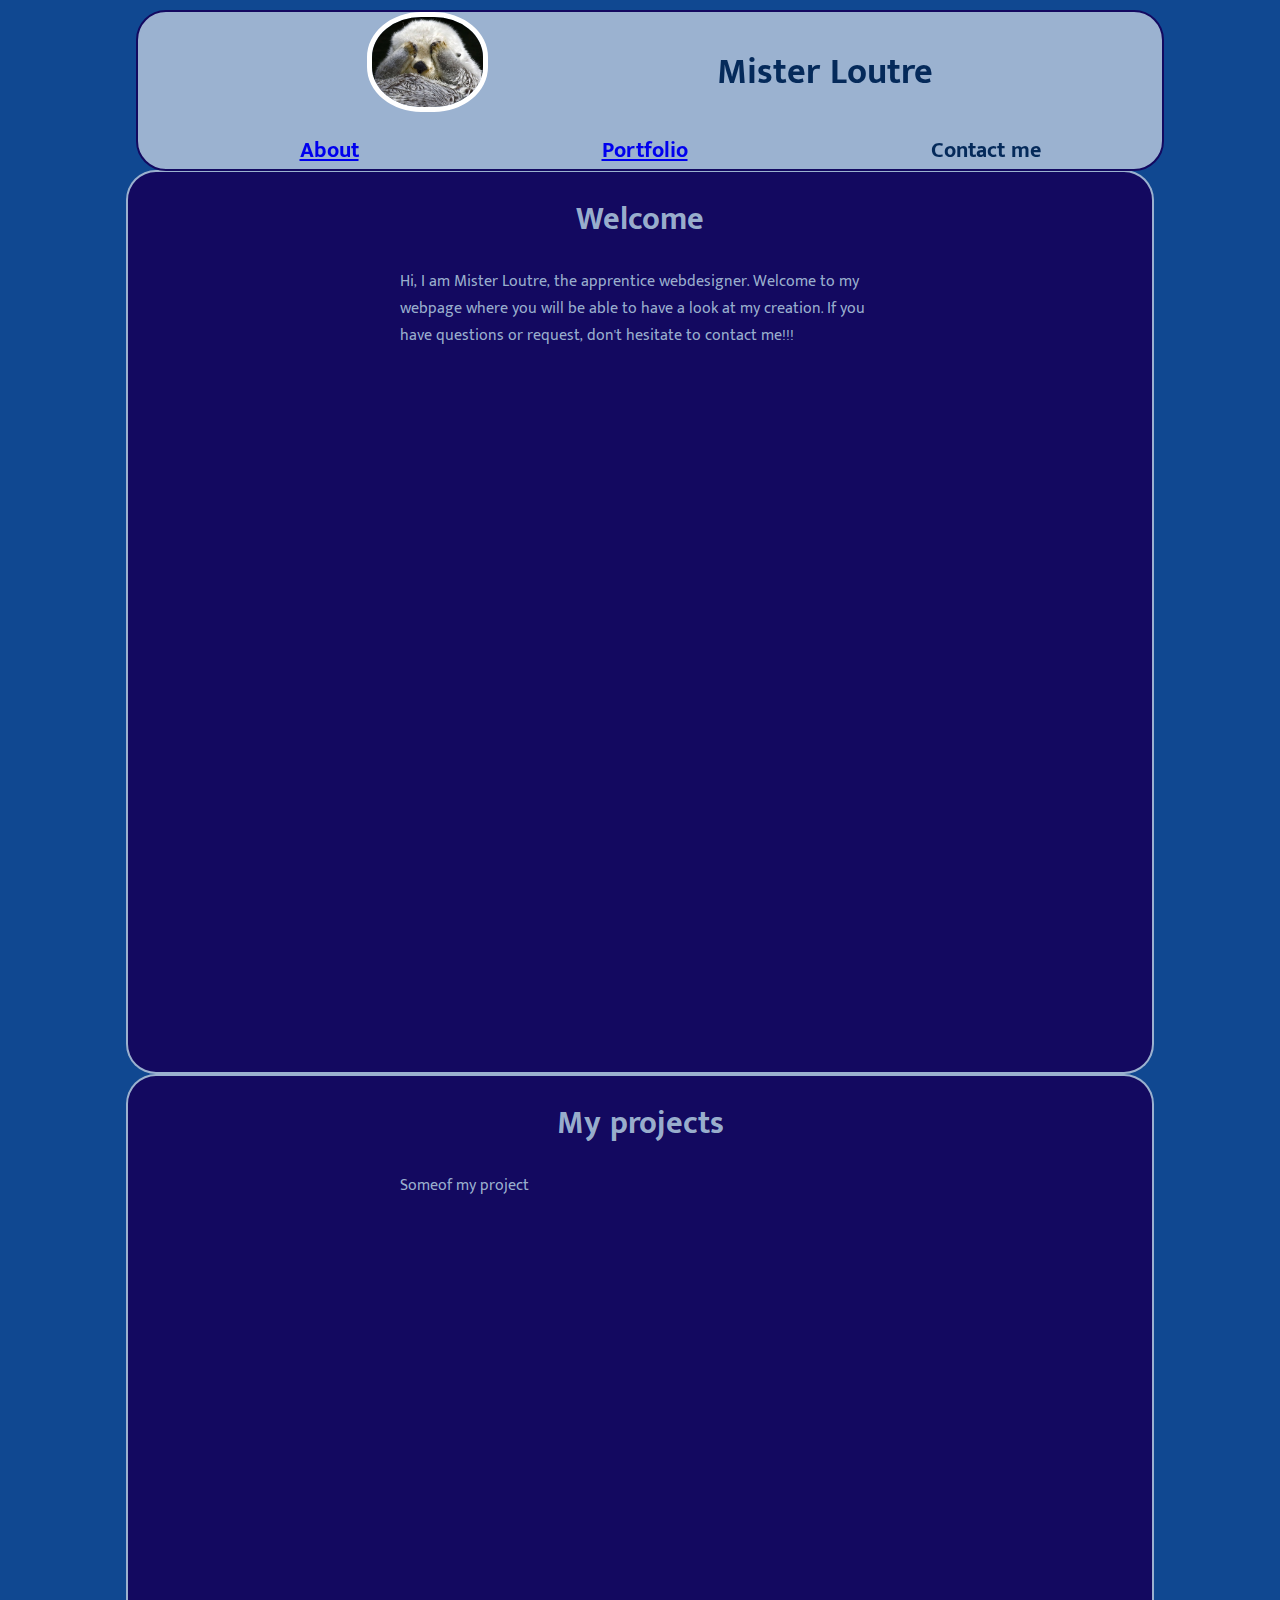
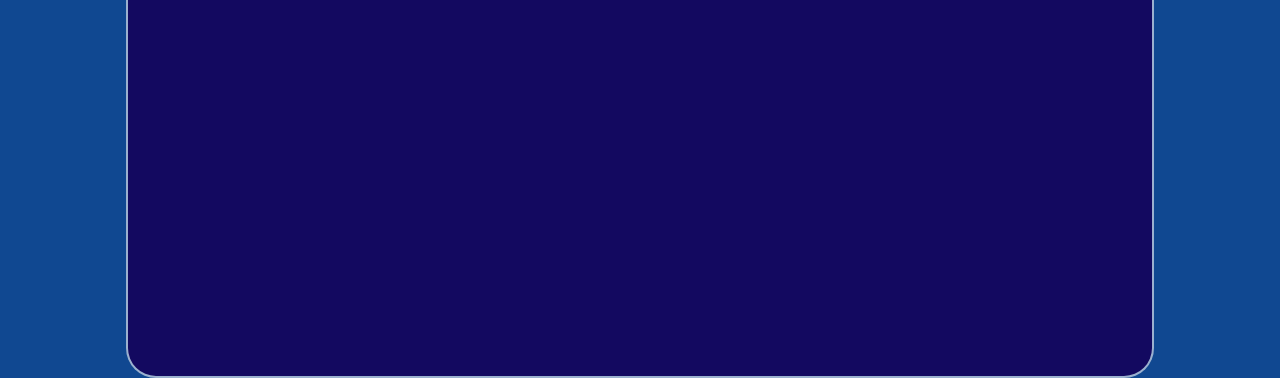
<file: PortFolio/index.html>
<!DOCTYPE html>
<html lang="">
<head>
    <meta charset="utf-8">
    <meta name="viewport" content="width=device-width, initial-scale=1.0">
    <title></title>
    <link rel="stylesheet" href="CSS/style.css">
</head>

<body>
    <div id="aside_warper">
        <aside>
            <header id="aside_header">
                <img id="portrait" src="Image/tumblr_static_baby_otter.jpg">
                <h2> Mister Loutre</h2>
            </header>
            <nav id="navbar">
                <ul id="nav_list">
                    <li class="nav_link"><a href="#welcome-section">About</a></li>
                    <li class="nav_link"><a href="#projects">Portfolio</a></li>
                    <li class="nav_link">Contact me</li>
                </ul>
            </nav>
        </aside>
    </div>
    <div id="content_warper">
        <section id="welcome-section" class="content-item">
            <h1> Welcome</h1>
            <p class="blocktext">Hi, 
            I am Mister Loutre, the apprentice webdesigner. Welcome to my webpage where you will be able to have a look at my creation. If you have questions or request, don't hesitate to contact me!!! </p>
        </section>
        
        <section id="projects" class="content-item">
            <h1> My projects</h1>
            <p class="blocktext">Someof my project </p>
            <div class="project-tile">
            </div>
        </section>
    </div>
        

</body>
</html>
</file>
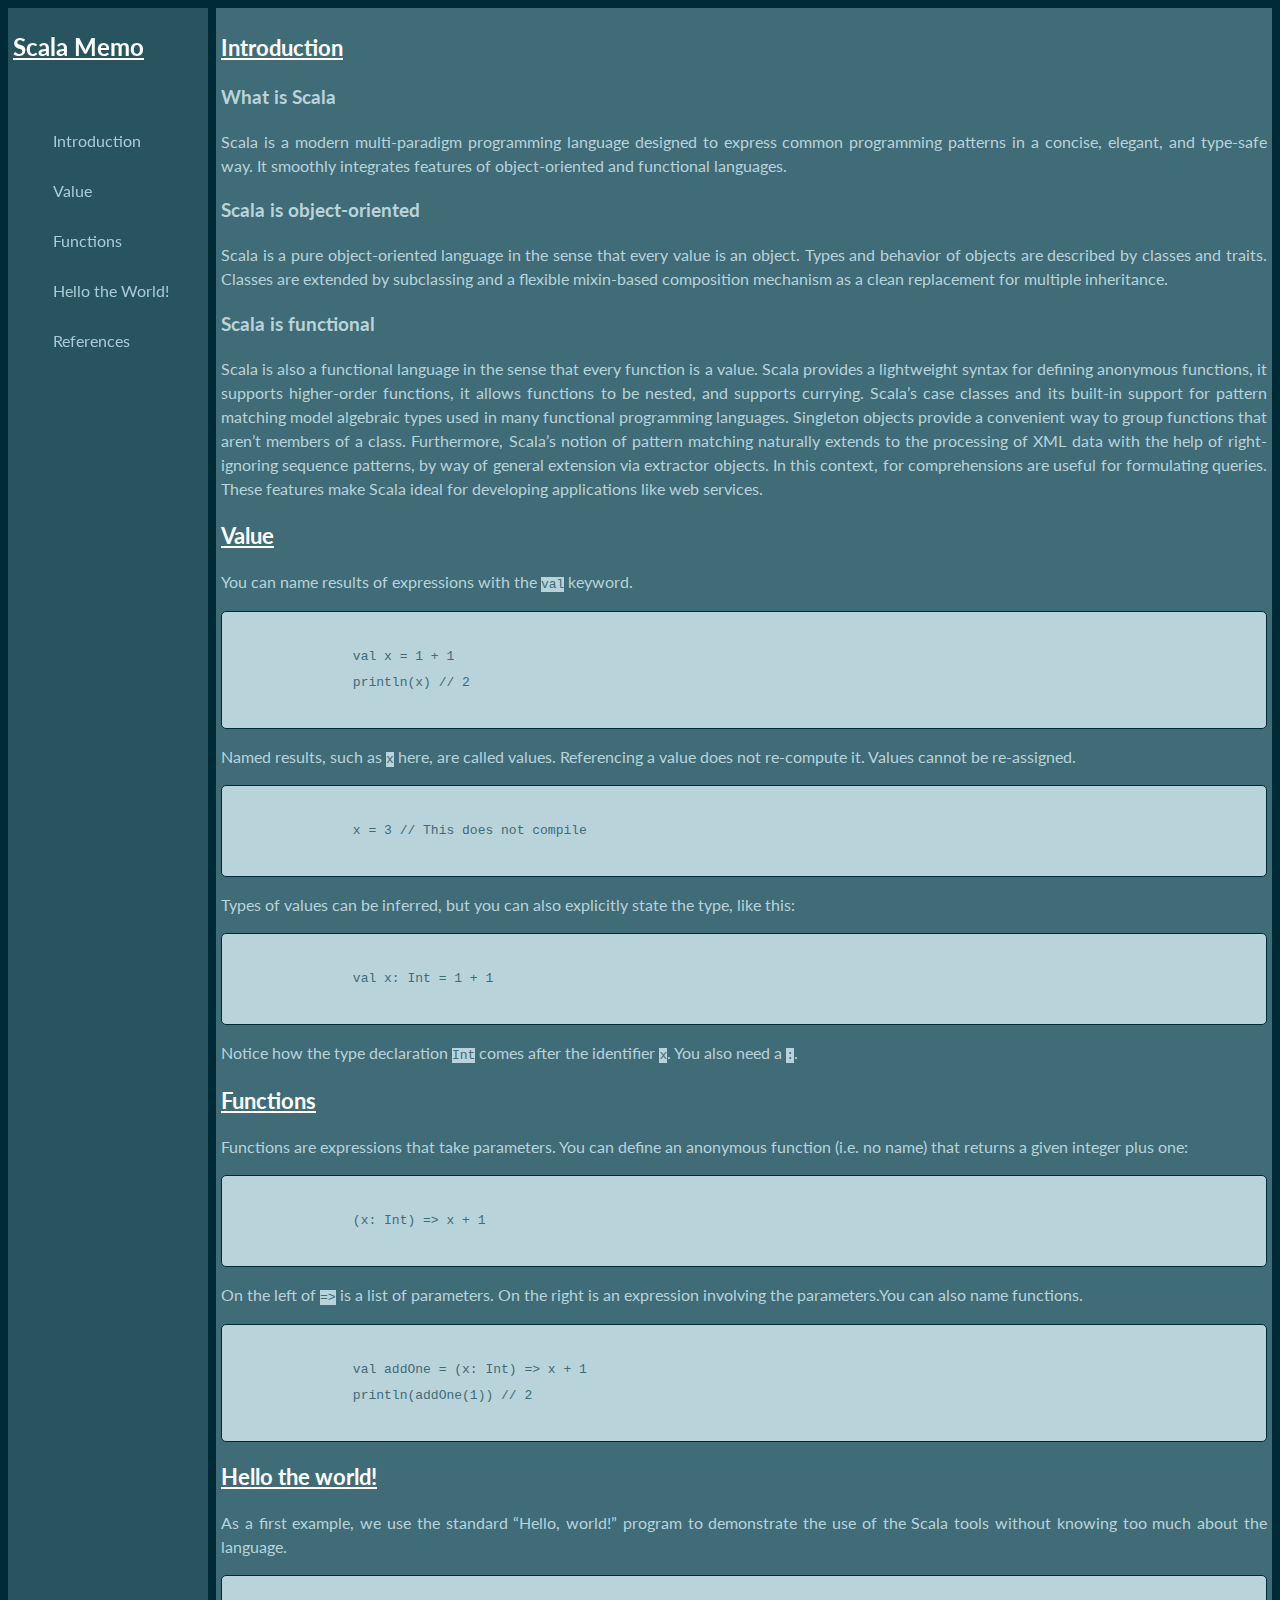
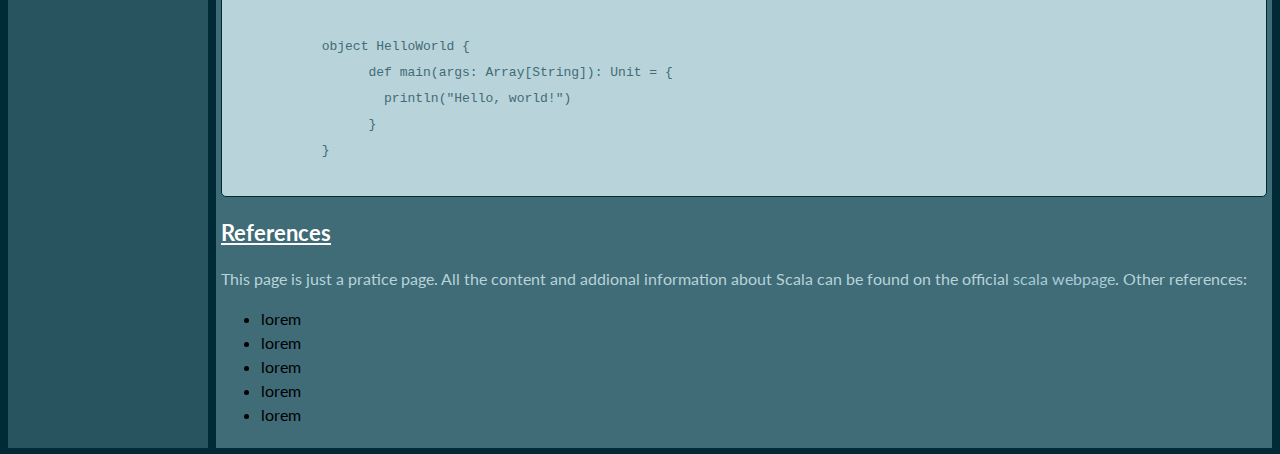
<file: Technical_Documentation_Page/index.html>
<!DOCTYPE html>
<html lang="">
<head>
    <meta charset="utf-8">
    <meta name="viewport" content="width=device-width, initial-scale=1.0">
    <title> Scala quick notes</title>
    <link rel="stylesheet" href="./CSS/style.css">
</head>

<body> 

        <nav id="navbar">
            <header><h1>Scala Memo</h1></header>
            <ul>
                <li> <a class="nav-link" href=#Introduction>Introduction</a></li>
                <li> <a class="nav-link" href=#Value>Value</a></li>
                <li> <a class="nav-link" href=#Functions>Functions</a></li>
                <li> <a class="nav-link" href=#Hello_the_World!>Hello the World!</a></li>
                <li> <a class="nav-link" href=#References>References</a></li>
            </ul>
        </nav>


    
    
    
    
    <main id="main-doc">
        <section id="Introduction" class="main-section">
            <header> <h2>Introduction</h2></header>

            <h3>What is Scala </h3>
            
            <p>Scala is a modern multi-paradigm programming language designed to express common programming patterns in a concise, elegant, and type-safe way. It smoothly integrates features of object-oriented and functional languages.</p>
                
            <h3> Scala is object-oriented</h3>
            <p>Scala is a pure object-oriented language in the sense that every value is an object. Types and behavior of objects are described by classes and traits. Classes are extended by subclassing and a flexible mixin-based composition mechanism as a clean replacement for multiple inheritance.</p>
            
            <h3> Scala is functional</h3>
            
            <p>Scala is also a functional language in the sense that every function is a value. Scala provides a lightweight syntax for defining anonymous functions, it supports higher-order functions, it allows functions to be nested, and supports currying. Scala’s case classes and its built-in support for pattern matching model algebraic types used in many functional programming languages. Singleton objects provide a convenient way to group functions that aren’t members of a class.
            Furthermore, Scala’s notion of pattern matching naturally extends to the processing of XML data with the help of right-ignoring sequence patterns, by way of general extension via extractor objects. In this context, for comprehensions are useful for formulating queries. These features make Scala ideal for developing applications like web services.</p>
            

        </section>
    
        <section id="Value" class="main-section">
            <header><h2>Value</h2></header>
            
            <p>You can name results of expressions with the <code class="inline">val</code> keyword.</p>
            <code class="block">
                val x = 1 + 1
                println(x) // 2
            </code>
            <p>Named results, such as <code class="inline">x</code> here, are called values. Referencing a value does not re-compute it.
            Values cannot be re-assigned.</p>
            <code class="block">
                x = 3 // This does not compile
            </code>
            <p>Types of values can be inferred, but you can also explicitly state the type, like this:</p>
            <code class="block">
                val x: Int = 1 + 1
            </code>
            <p>Notice how the type declaration <code>Int</code> comes after the identifier <code>x</code>. You also need a <code>:</code>.</p>
           
        </section>
        
        <section id="Functions" class="main-section">
            <header><h2>Functions</h2></header>           

            <p>Functions are expressions that take parameters.

            You can define an anonymous function (i.e. no name) that returns a given integer plus one:</p>
            <code class="block">
                (x: Int) => x + 1
            </code>
           <p> On the left of <code> =></code> is a list of parameters. On the right is an expression involving the parameters.You can also name functions.</p>
            <code class="block">
                val addOne = (x: Int) => x + 1
                println(addOne(1)) // 2
            </code>
            

        </section>
        
       <section  id="Hello_the_World!" class="main-section">
            <header><h2>Hello the world!</h2></header>           

            <p>   As a first example, we use the standard “Hello, world!” program to demonstrate the use of the Scala tools without knowing too much about the language.</p>
            <code class="block">

            object HelloWorld {
                  def main(args: Array[String]): Unit = { 
                    println("Hello, world!")
                  }
            }
            </code>


        </section> 
        
       <section  id="References" class="main-section">
            <header><h2>References</h2></header>      

            <p>This page is just a pratice page. All the content and addional information about Scala can be found on the official <a href="https://docs.scala-lang.org/tour/tour-of-scala.html">scala webpage</a>. Other references: </p>
           <ul>
               <li>lorem</li>
               <li>lorem</li>
               <li>lorem</li>
               <li>lorem</li>
               <li>lorem</li>
           </ul>
           

        </section>
        

    
    </main>
</body>
</html>
</file>
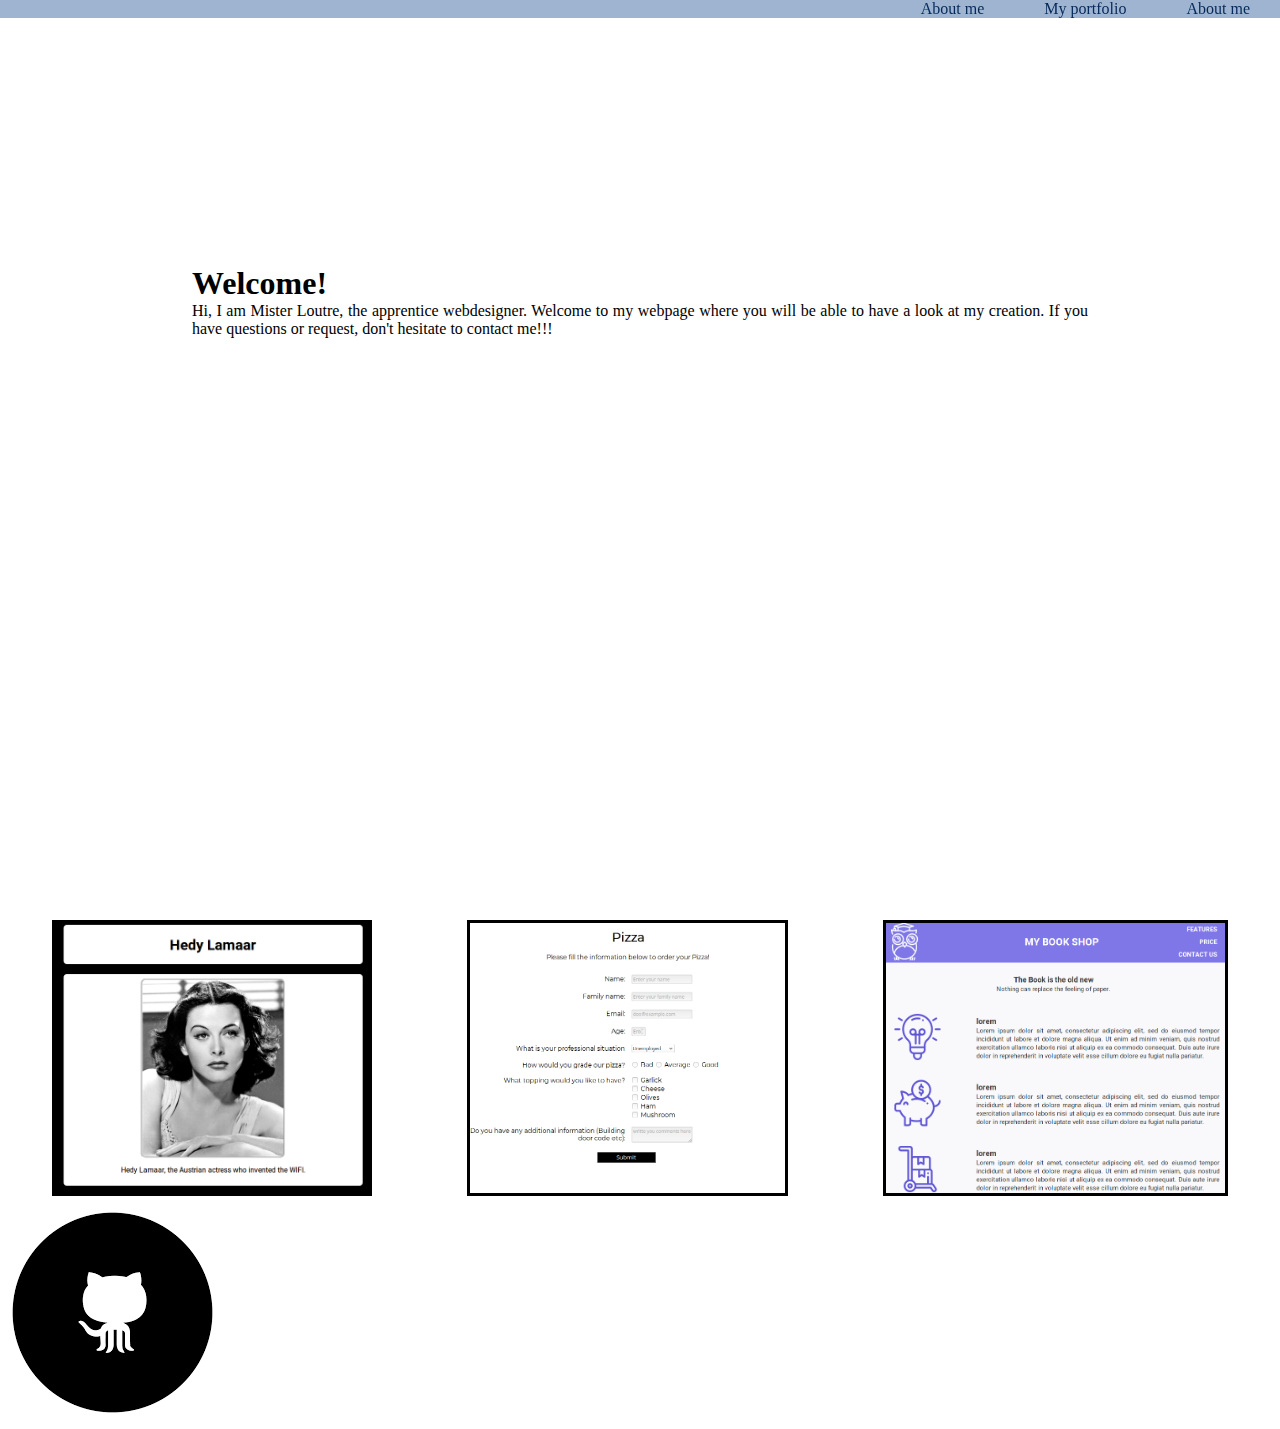
<file: PortFolio/main.html>
<!DOCTYPE html>
<html lang="">
<head>
    <meta charset="utf-8">
    <meta name="viewport" content="width=device-width, initial-scale=1.0">
    <title>My Portfolio</title>
    <link rel="stylesheet" href="CSS/mystyle.css">
</head>

<body>
    <div id="header_warper">
        <nav id="navbar">
            <ul>
                <li><a href="#welcome-section"> About me</a></li>
                <li><a href="#projects"> My portfolio</a></li>
                <li><a href="#contact"> About me</a></li>
            </ul>
        </nav>
    </div>
    <div id="content_warper">
        <section id="welcome-section">
            <h1> Welcome!</h1>
            <p >Hi, 
            I am Mister Loutre, the apprentice webdesigner. Welcome to my webpage where you will be able to have a look at my creation. If you have questions or request, don't hesitate to contact me!!! </p>
        </section>
        <section id="projects">
             <a href="#"><img class="project-tile" src="Image/Lamaar.png"/></a> 
             <a href="#"><img class="project-tile" src="Image/pizza.png"/></a> 
              <a href="#"><img class="project-tile" src="Image/product.png"/></a>
            
        </section>
        <section id="contact">
            <a id="profile-link" href="https://github.com/khanr1" target="_blank"><img src="Image/git.png"></a>
        </section>
    </div>
</body>
</html>
</file>
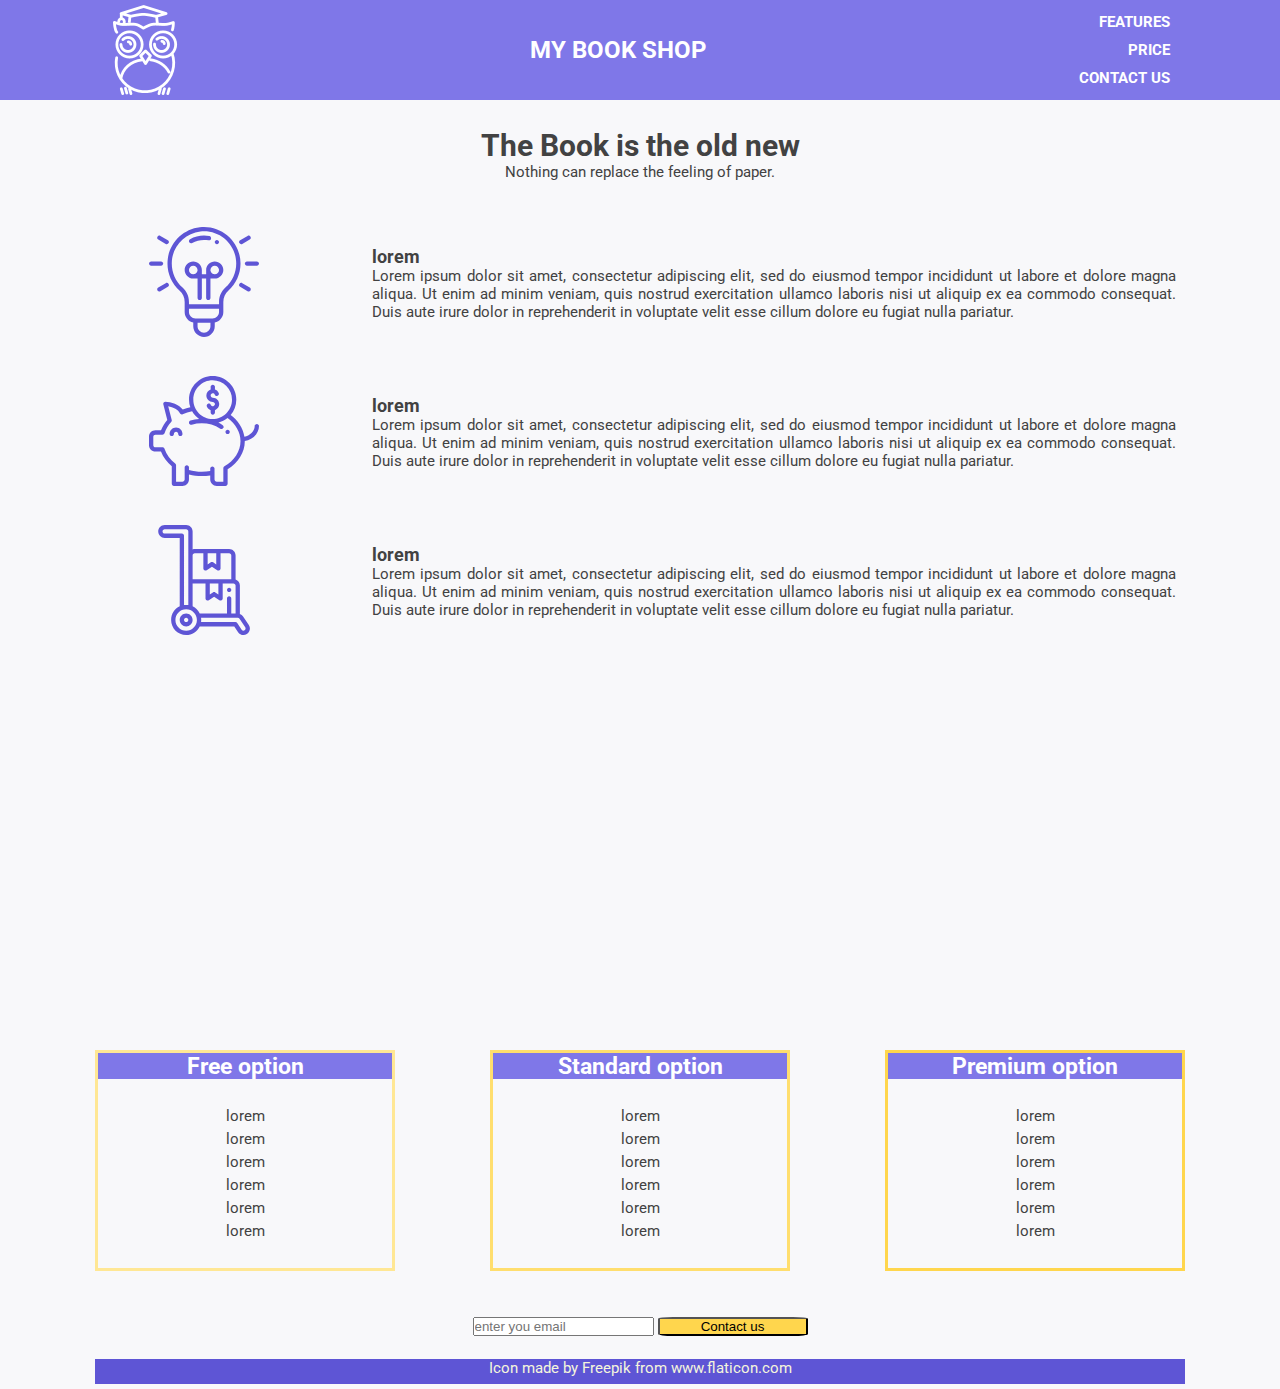
<file: ProductPage/main.html>
<!DOCTYPE html>
<html lang="">
<head>
  <meta charset="utf-8">
  <meta name="viewport" content="width=device-width, initial-scale=1.0">
  <link rel="stylesheet" type="text/css" href="./CSS/theme.css">
    
  <title>Product page </title>
</head>

<body>
    <div id="header-wrapper" class="fixed_width">
        <header role="banner" id="header">
            <img class="logo" id="header-img" src="Image/logo.png">
            <h1 title="My book Shop"> My Book Shop</h1>
            <nav id="nav-bar">
                <ul>
                    <li> <a class="nav-link" href="#features">Features</a></li>
                    <li> <a class="nav-link" href="#Pricing">Price</a></li>
                    <li> <a class="nav-link" href="#contact">Contact us</a></li>
                </ul>
            </nav>
        </header>
    </div>
    
    <div id="content-wrapper" class="fixed_with">
        <article role="article">
            <section title="company_description">
                <h1> The Book is the old new </h1>
                <p> Nothing can replace the feeling of paper.</p>
            </section>
            <section id="features" class="grid">
                <div class="left"><img src="Image/idea.svg"></div>
                <div class="right">
                 <h3> lorem</h3>
                 <p>Lorem ipsum dolor sit amet, consectetur adipiscing elit, sed do eiusmod tempor incididunt ut labore et dolore magna aliqua. Ut enim ad minim veniam, quis nostrud exercitation ullamco laboris nisi ut aliquip ex ea commodo consequat. Duis aute irure dolor in reprehenderit in voluptate velit esse cillum dolore eu fugiat nulla pariatur.</p>
            </div>
             <div class="left"><img src="Image/piggy-bank-1.svg"></div>
             <div class="right">
                 <h3> lorem</h3>
                 <p>Lorem ipsum dolor sit amet, consectetur adipiscing elit, sed do eiusmod tempor incididunt ut labore et dolore magna aliqua. Ut enim ad minim veniam, quis nostrud exercitation ullamco laboris nisi ut aliquip ex ea commodo consequat. Duis aute irure dolor in reprehenderit in voluptate velit esse cillum dolore eu fugiat nulla pariatur.</p>
            </div>
             <div class="left"><img src="Image/trolley.svg"></div>
             <div class="right">
                 <h3> lorem</h3>
                 <p>Lorem ipsum dolor sit amet, consectetur adipiscing elit, sed do eiusmod tempor incididunt ut labore et dolore magna aliqua. Ut enim ad minim veniam, quis nostrud exercitation ullamco laboris nisi ut aliquip ex ea commodo consequat. Duis aute irure dolor in reprehenderit in voluptate velit esse cillum dolore eu fugiat nulla pariatur.</p>
            </div>
            </section>
            
            <section id="how_it_is">
                <iframe id="video" width="560" height="315" src="https://www.youtube.com/embed/4dx5NIDEjtI" frameborder="0" allow="autoplay; encrypted-media" allowfullscreen  >
                </iframe>
            </section>
            

            
            <section id="Pricing" >
                
                <div id="free" class="price_box">
                    <header class="price_box_header"><h2> Free option </h2></header>
                    <section>
                        <ul> 
                            <li> lorem </li>
                            <li> lorem </li>
                            <li> lorem </li>
                            <li> lorem </li>
                            <li> lorem </li>
                            <li> lorem </li>
                        </ul>
                    </section>
                </div>
                
                 <div id="standard" class="price_box">
                    <header class="price_box_header"><h2> Standard option </h2></header>
                      <section>
                        <ul> 
                            <li> lorem </li>
                            <li> lorem </li>
                            <li> lorem </li>
                            <li> lorem </li>
                            <li> lorem </li>
                            <li> lorem </li>
                        </ul>
                    </section>
                </div>
                
                 <div id="Premium" class="price_box">
                    <header class="price_box_header"><h2> Premium option </h2></header>
                      <section>
                        <ul> 
                            <li> lorem </li>
                            <li> lorem </li>
                            <li> lorem </li>
                            <li> lorem </li>
                            <li> lorem </li>
                            <li> lorem </li>
                        </ul>
                    </section>
                </div>
                
                
            </section>
            <section id="contact">
                <form id="form"  action="https://www.freecodecamp.com/email-submit">
                <input id="email" type="email" name="email" placeholder="enter you email" required>
                <input id="submit" type="submit" value="Contact us">
            </form>
            </section>
            <footer>
                <div class="ack"> <p>Icon made by Freepik from www.flaticon.com  </p></div>
            </footer>
            
            
            
        </article>
    </div>

</body>
</html>
</file>
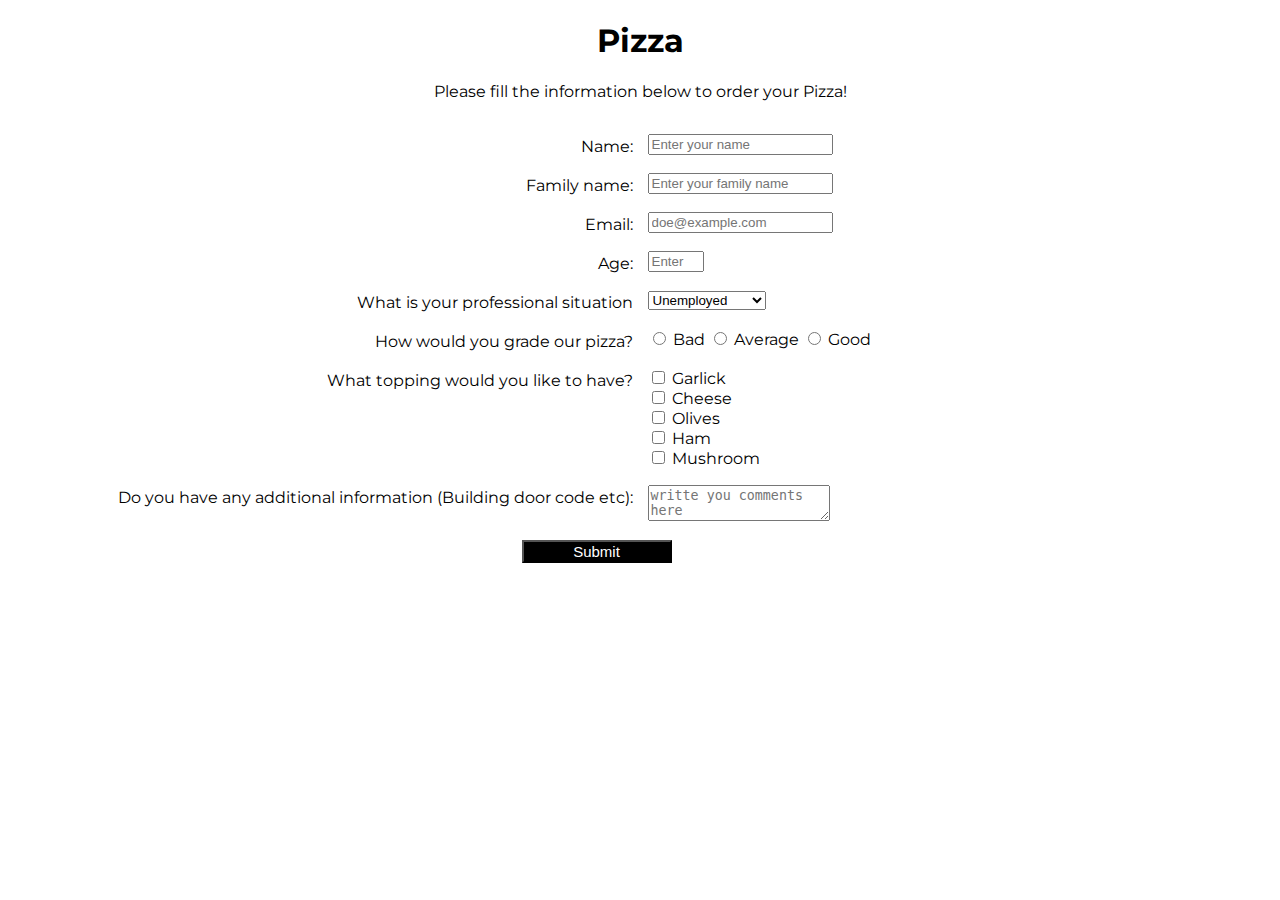
<file: Survey/surveyForm.html>
<!DOCTYPE html>

<html>
    <head>
        <title> Pizza order</title>
        <link rel="stylesheet" type="text/css" href="mycss.css">
        <link href="https://fonts.googleapis.com/css?family=Montserrat" rel="stylesheet"> 
    </head>
    
    
    <body>
        <div >
            <h1 id="title"> Pizza </h1>
            <p id="description"> 
                Please fill the information below to order your Pizza!
            </p>
        </div>
        <form id="survey-form">
            <div class="labels">
                <label id="name-label" for="name">Name:</label>
            </div>
            <div class="inputs">
                <input id="name"  class="input-field" name="name" placeholder="Enter your name" required="" type="text">
            </div>
            <div class="labels">
                <label  for="family-name">Family name:</label>
            </div>
            <div class="inputs">
                <input id="family-name-label" class="input-field" name="family-name" placeholder="Enter your family name" required type="text">                     
            </div>
             <div class="labels">
                <label id="email-label" for="email">Email:</label>
            </div>
            <div class="inputs">
                <input  id="email"  id class="input-field" name="email" placeholder="doe@example.com" required="" type="email">                     
            </div>
             <div class="labels">
                <label  id="number-label" for="age">Age:</label>
            </div>
            <div class="inputs">
                <input id="number"  class="input-field" name="age" placeholder="Enter your age" required="" type="number" min="1" max="25">                     
            </div>
            
            <div class="labels">
                <label   for="profession"> What is your professional situation</label>
            </div>
            <div class="inputs">
                <select id="dropdown" class="input-field" name="profession" >
                    <option disabled value=""> Select an option</option>
                    <option value="Umemployed"> Unemployed</option>
                    <option value="Student"> Student </option>
                    <option value="Full time job"> Full time job </option>
                </select>
            </div>
            <div class="labels">
                <label  id="taste-labe" for="taste">How  would you grade our pizza?</label>
            </div>
            <div class="inputs">
                <input type="radio" name="taste" value="bad"> Bad
                <input type="radio" name="taste" value="average"> Average
                <input type="radio" name="taste" value="Good"> Good
            </div>
             <div class="labels">
                <label  id="topping-label" for="topping">What topping would you like to have?</label>
            </div>
            <div class="inputs">
                <input type="checkbox" name="topping" value="Garlick"> Garlick <br>
                <input type="checkbox" name="topping" value="Cheese"> Cheese <br>
                <input type="checkbox" name="topping" value="Olives"> Olives <br>
                <input type="checkbox" name="topping" value="Ham"> Ham <br>
                <input type="checkbox" name="topping" value="Mushroom"> Mushroom<br>
            </div>
             <div class="labels">
                <label  id="Comments-label" for="comments">Do you have any additional information (Building door code etc):</label>
            </div>
            <div class="inputs">
                <textarea  id="comments" class="input-field" name="comments" placeholder="writte you comments here"></textarea>                     
            </div>
            <input id="submit" type="submit" value="Submit">
            
             
        </form>
        
    </body>
</html>
</file>
<file: PortFolio/CSS/style.css>
@import url('https://fonts.googleapis.com/css?family=Mukta+Malar:400,700,800');

body, html{
    min-height: 97vh;
    margin:0;
    padding: 0;
    font-family: 'Mukta Malar', sans-serif;
}

body{
    background-color: #104891;
    @include filter-gradient(#104891, #281899, horizontal);
    @include background-image(linear-gradient(left bottom, #104891 0%,#281899 100%));
    display:grid;
    grid-template-areas: "aside" 
                         "content";
    grid-template-rows: 100px auto;
    align-items: baseline;
    padding: 10px 10px;
    grid-column-gap: 15px;
    
}

#aside_warper{
    grid-area: aside;
    position:fixed;
    min-width:100vw;
    min-height: 150px;
    z-index: 1;

    

}
aside{
    max-width:80vw; 
    background-color: #9db3d0fc;
    border-radius: 30px;
    border: solid #130960ff 2px;
    color: #052a5aff; 
    margin: 0 auto;
}
#aside_header{
    display: flex;
    flex-direction: row;
    justify-content:space-evenly;
    text-align: center;
    font-size: 24px;
    font-weight: bolder;
    
}
#nav_bar{
   
    padding-left:15px;   
}

#nav_list{
    display: flex;
    flex-direction: row;
    justify-content: space-around;
    font-size: 22px;
    font-weight: bold;  
    margin: 0px;
    list-style-type: none;
}

.nal_link{

}

#portrait{
    height:10vh;
    border: solid white 5px;
    border-radius:45%;
}

#content_warper{
    grid-area: content;
    position: relative;
    top:60px;
    min-height: 55vh;
    margin: 0 auto;

}

.content-item{
    min-width:80vw; 
    min-height: 100vh;
    overflow-y: auto;
    color: #9db3d0fc;
    background-color: #130960ff;
    border-radius:30px;
    border: solid #9db3d0fc 2px;
    align-items: center;
   
    
}

.blocktext {
    margin-left: auto;
    margin-right: auto;
    max-width: 30em;
}

h1 {
    text-align: center;
}
</file>
<file: Technical_Documentation_Page/CSS/style.css>
@import url('https://fonts.googleapis.com/css?family=Lato');

htlm{
    height: 100%;
   
}

h1{
    color: white;
    font-size: 24px;
    font-weight: bolder;
    text-decoration: underline;
}

h2{
    color: white;
    font-size: 22px;
    font-weight: bold;
    text-decoration: underline;
   
}

p{
    color:#b9d3daff;
    text-decoration: none;
    font-size: 27px,
}
a{
    color:#aacad7ff;
    text-decoration: none;  
}



a:visited{
    color:#aacad7ff
}

h3{
    color:#b9d3daff;
    text-decoration: none;
    font-weight: bold;
    
}

body{

    background-color:#002b36ff;  
    margin: 8px;
    padding: 8p;
    min-height: 100%;
    display: grid; 
    grid-template: "sidebar content";
    grid-template-columns: 200px 1fr;
    grid-column-gap: 8px;
    line-height: 1.5;
    text-align: justify;
    font-family: 'Lato', sans-serif;

}

#navbar{
    background-color: #27545eff;
    grid-area: sidebar;
    padding: 5px;
}
#main-doc{
    background-color: #3f6c77ff ; 
    grid-area: content;
    padding: 5px;
   
}

.block{
  display:block;
  text-align: left;
  white-space:pre-wrap;
  position: relative;
  word-break: normal;
  word-wrap: normal;
  line-height: 2;

  border-radius:5px;
  background-color: #b9d3daff;
  color:#3f6c77ff;
  padding: 6px 6px;
  border: solid 1px #002b36ff;
}

code{
    background-color: #b9d3daff;
    color:#3f6c77ff;   
}

nav header{
    position: fixed;

}

nav header h1{
    text-align: center;
    justify-content: center;
}

nav ul{
    
    position: fixed;
    top:100px;
    list-style-type: none;
    height: 250px;
    display: flex;
    flex-direction: column;
    justify-content: space-around;
}

@media only screen and (max-width: 815px) {
    /* For mobile phones: */
    body{
        grid-template: "sidebar" "content";
        grid-row-gap: 8px;
    }

    #navbar{
        display: block;
        position:fixed; 
        min-width: 95.6vw;
        max-height: 160px;
        align-items: center;
        justify-content: center;
        z-index: 2;
    }
    #navbar header{
        position:static;
    }
    #navbar header h1{
        text-align: center;  
    }
    
    nav ul{
        position: static;
        list-style-type: none;
        height: auto;
        display: flex;
        flex-direction: row;
        flex-wrap: wrap;
        justify-content: space-between;
        overflow: auto;
        padding-right: 15px;
        
        
    }   
    nav ul li{


        padding: 0.4em;  
        margin: 0 0.5em
    }
    main{
        position: relative;
       top: 141px; 
    }
</file>
<file: PortFolio/CSS/mystyle.css>
*{
    margin: 0;
    padding: 0;
}

#header_warper{
    position:fixed;
    z-index: 1;
}

#content_warper{

    min-height: 100vh;
    margin:0 auto;
    padding: 0 auto;
    position: relative;
    top:20px;

}

nav ul{

    position: fixed; 
    width: 100vw;
    background-color: #9db3d0fc;
    display: flex;
    flex-direction: row;
    justify-content: flex-end;
    align-items: center;   
}
nav ul li{
    margin: 0 30px;
    list-style-type: none;

}

nav ul li a{
    text-decoration: none;
    color: #052a5aff;
}

#welcome-section{
    min-height: 100vh;
    margin:0 auto;
    padding: 0 auto;
    position: relative;
    top:20px;
}
#welcome-section p,h1{
    position: relative;
    top: 25vh;
    text-align: justify;
    margin: auto auto;
    padding: auto auto;
    width: 70vw;
}

#projects{
    display: flex;
    flex-direction: row;
    justify-content: space-around;
    align-content: center;
    padding: 0 4px;
}

.project-tile{
    max-width: 30vw;
    max-height: 30vh;
    border: solid black;
}

@media (max-width: 800px) {
    #projects{
     display: flex;
    flex-direction: column;
    }
}
</file>
<file: ProductPage/CSS/theme.css>
@import url('https://fonts.googleapis.com/css?family=Roboto');

.color-primary-0 { color: #A29CF4 }	/* Main Primary color */
.color-primary-1 { color: #FBFBFF }
.color-primary-2 { color: #CBC8FB }
.color-primary-3 { color: #7F77E8 }
.color-primary-4 { color: #5E55D5 }

.color-secondary-1-0 { color: #C395F3 }	/* Main Secondary color (1) */
.color-secondary-1-1 { color: #FDFAFF }
.color-secondary-1-2 { color: #DEC4FB }
.color-secondary-1-3 { color: #A86EE7 }
.color-secondary-1-4 { color: #8C4BD2 }

.color-secondary-2-0 { color: #95C3F2 }	/* Main Secondary color (2) */
.color-secondary-2-1 { color: #FAFDFF }
.color-secondary-2-2 { color: #C3DFFB }
.color-secondary-2-3 { color: #6DA8E5 }
.color-secondary-2-4 { color: #498BCF }

.color-complement-0 { color: #FFE794 }	/* Main Complement color */
.color-complement-1 { color: #FFFEFA }
.color-complement-2 { color: #FFF1C2 }
.color-complement-3 { color: #FFDE6E }
.color-complement-4 { color: #FFD64D }

* {
  margin: 0;
  padding: 0;
  box-sizing: border-box;
}

a{
    text-decoration: none;
    color: white;
    
}
a:visited{
    color:white:
}

li{
    list-style-type: none;
    margin: 5px 0;
}


body{
    font: 12px Lato, Arial;
    background-color: #A29CF4;
    font-family: 'Roboto', sans-serif;
}

.fixed_width{
    width: 100%;   
}


#header-wrapper{
    position: fixed;
    top:0px;
    left:0px;
    height: 100px;
    overflow: hidden;
    background-color: #7F77E8;
    z-index: 1;
    
}

#header h1{
    margin-left:182px;
}

#header{
    max-width: 1100px;
    height: 100%;
    display: flex;
    flex-direction: row;
    justify-content: space-between;
    align-items: center;
    padding:5px;
    margin:0 auto; 
    color: white;
    text-transform: uppercase;
    font-weight: bolder;
}

.logo{
    height: 100px;
}
#nav-bar{
    width: 30%;
    text-align: right;
}
#nav-bar ul{
    display:flex;
    flex-direction: column;
    justify-content: space-between;
    padding: 0 15px;
    color: white;
    font-size: 15px
  
}

#content-wrapper{
    position:relative;
    top: 100px;
    width: 100%;
    background-color: #fafafafa;
    color: #424242;   
}

article{
    max-width: 1100px;
    margin: 0 auto;  
    font-size:15px;  
    padding:5px  
}

section{
    margin: 0 auto;
    padding: 23px 0;
    text-align: center;   
}

.grid{
    display: grid;
    grid-template-columns:  20% auto;
    justify-content: space-between;
    align-items: center;
    column-gap: 50px;
    grid-row-gap: 35px;
    
}

.left{
    margin: 0 auto;
    padding 9px;
    
}
.right{
    margin: 0 auto;
    text-align: justify;
    padding:9px;
}

.left img{
    width: 110px;
    
}


#video{
    align-self: auto;
    
}

#Pricing{
    
    display:flex;
    flex-direction: row;
    justify-content:space-between;
    
    
}

.price_box{
    width: 300px;
    
}
#free{
    border: solid #FFE794 ;
}
#standard{
    border: solid #FFDE6E ;  
}
#Premium{
    border: solid #FFD64D;
}

header{
    background-color: #7F77E8;
    color:white;
}

#submit{
    background-color: #FFD64D;
    width: 150px;

    border-radius: 10%;
}
footer{
    background-color: #5E55D5;
    height:25px;
    text-align: center;
    color: beige;
    
}
footer p{
   
}

@media (max-width: 650px) { 
    .grid{
    display: grid;
    grid-template-columns:  auto;
    }
    
    #Pricing{
    
    display:flex;
    flex-direction: column;
    justify-content:center;
    align-items: center;  
    }
    
    .logo{
        display: none;
    }
    #header{
    height: 100%;
    display: flex;
    flex-direction: column;
    justify-content: center;
    align-items: center;
    }
    #nav-bar ul{
    display:flex;
    flex-direction: row;
    justify-content: center;
    align-items:center; 
    padding: 0 0px;
    color: white;
    font-size: 12px
    }
    #header h1{
    margin:0px;
    }
    #nav-bar ul li{
    list-style-type: none;
    margin: 5px 5px;
    
    }
    .nav-link{
        display: block;
        width: 90px;
    }

    

}
</file>
<file: Survey/mycss.css>
body{
    max-width: 1200px;
    text-align: center;   
    background-color: almond;
    font-family: Montserrat;
    margin: auto;
}

#survey-form{
    display: grid;
    grid-template-columns: 50% 50%;
    position: relative;
    background-color:inherit;
    grid-gap: 15px;
    justify-content: center;
    padding: 15px;
    align-content: center;
}


.labels{
    
    
    min-width: 155px;
    padding-top:5px;
    text-align: right;    
}
.inputs{
    text-align: left;
    min-width: 155px;
    padding-top: 2px;    
}

input[type="submit"]{
    position:absolute;
    grid-column-start: 1;
    grid-column-end: 3;
    left:40%;
    top: 100%;
    min-width: 150px;
    background-color: black;
    color:white;
    font-size:15px;
}
</file>
